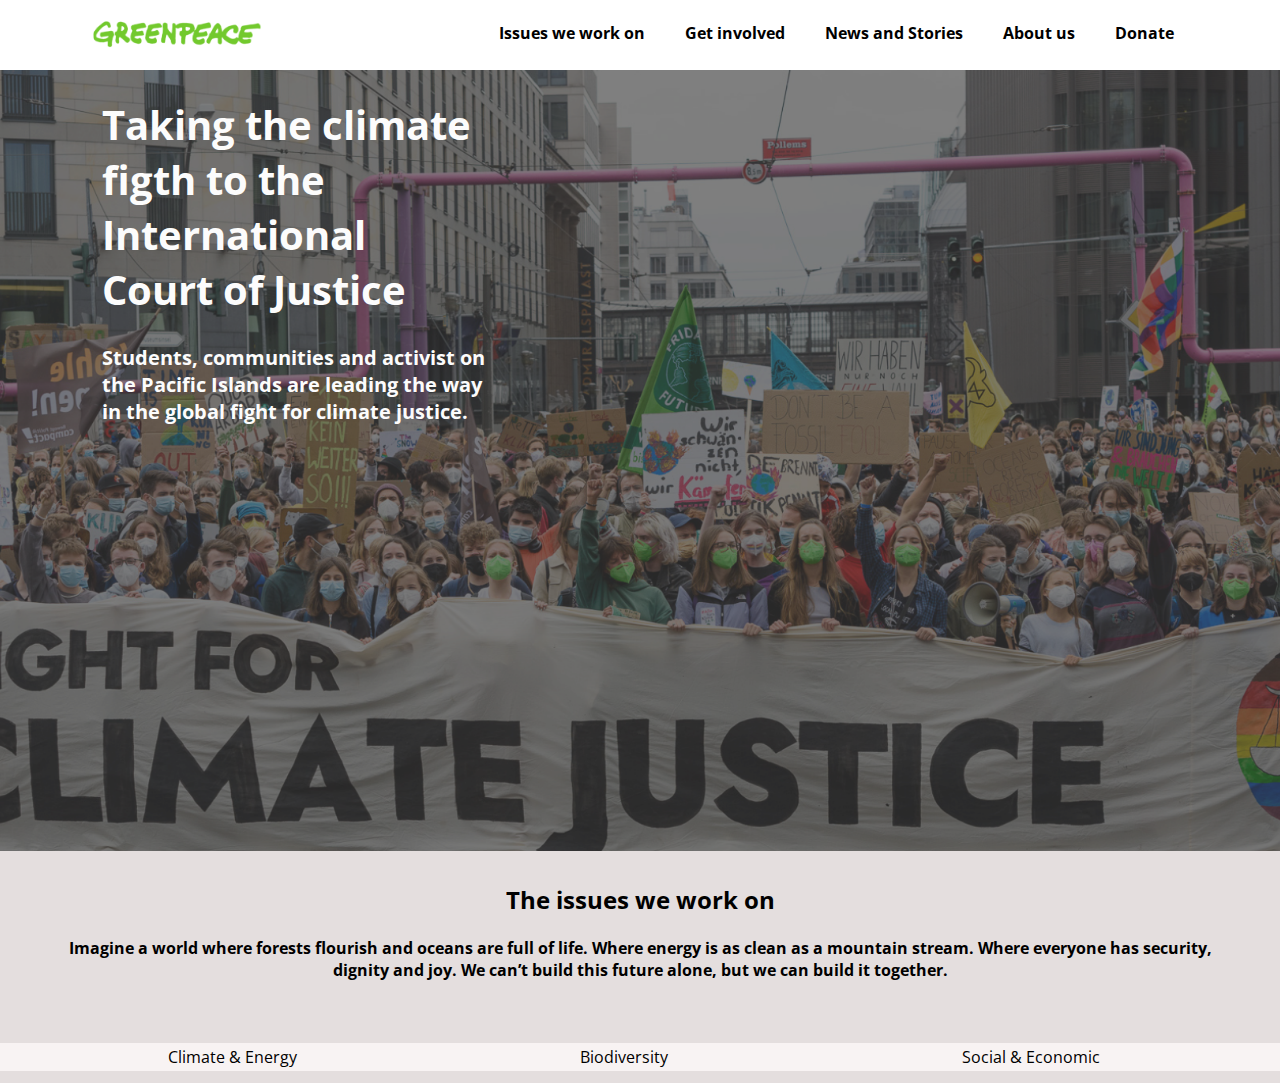
<file: index.html>
<!DOCTYPE html>
<html lang="en">
  <head>
    <meta charset="UTF-8" />
    <meta name="viewport" content="width=device-width, initial-scale=1.0" />
    <link rel="stylesheet" href="styles.css" />
    <link rel="preconnect" href="https://fonts.googleapis.com" />
    <link rel="preconnect" href="https://fonts.gstatic.com" crossorigin />
    <link
      href="https://fonts.googleapis.com/css2?family=Open+Sans:ital,wght@0,300..800;1,300..800&display=swap"
      rel="stylesheet"
    />
    <title>Greenpeace International</title>
    <link rel="icon" href="/favicon-16x16.png" type="image/x-icon" />
  </head>

  <body>
    <header>
      <div class="logo">
        <a href="http://127.0.0.1:5500/index.html"
          ><img src="/greenpeacelogo.png" alt="logo" width="180px"
        /></a>
      </div>
      <nav>
        <ul>
          <li><a href="/issues.html"> Issues we work on</a></li>
          <li><a href="/getinvolved.html">Get involved</a></li>
          <li><a href="/news&story.html">News and Stories</a></li>
          <li><a href="/aboutus.html">About us</a></li>
          <li><a href="/donate.html" class="donate-btn">Donate</a></li>
        </ul>
      </nav>
    </header>

    <main>
      <div class="texto">
        <h1>Taking the climate figth to the International Court of Justice</h1>
        <h4>
          Students, communities and activist on the Pacific Islands are leading
          the way in the global fight for climate justice.
        </h4>
      </div>
      <div class="moreinfo">
        <div class="textNOTmain">
          <h2>The issues we work on</h2>
          <h4>
            Imagine a world where forests flourish and oceans are full of life.
            Where energy is as clean as a mountain stream. Where everyone has
            security, dignity and joy. We can’t build this future alone, but we
            can build it together.
          </h4>
        </div>

        <table>
          <tr>
            <td>Climate & Energy</td>

            <td>Biodiversity</td>

            <td>Social & Economic</td>
          </tr>
        </table>
      </div>
    </main>
  </body>
</html>
</file>
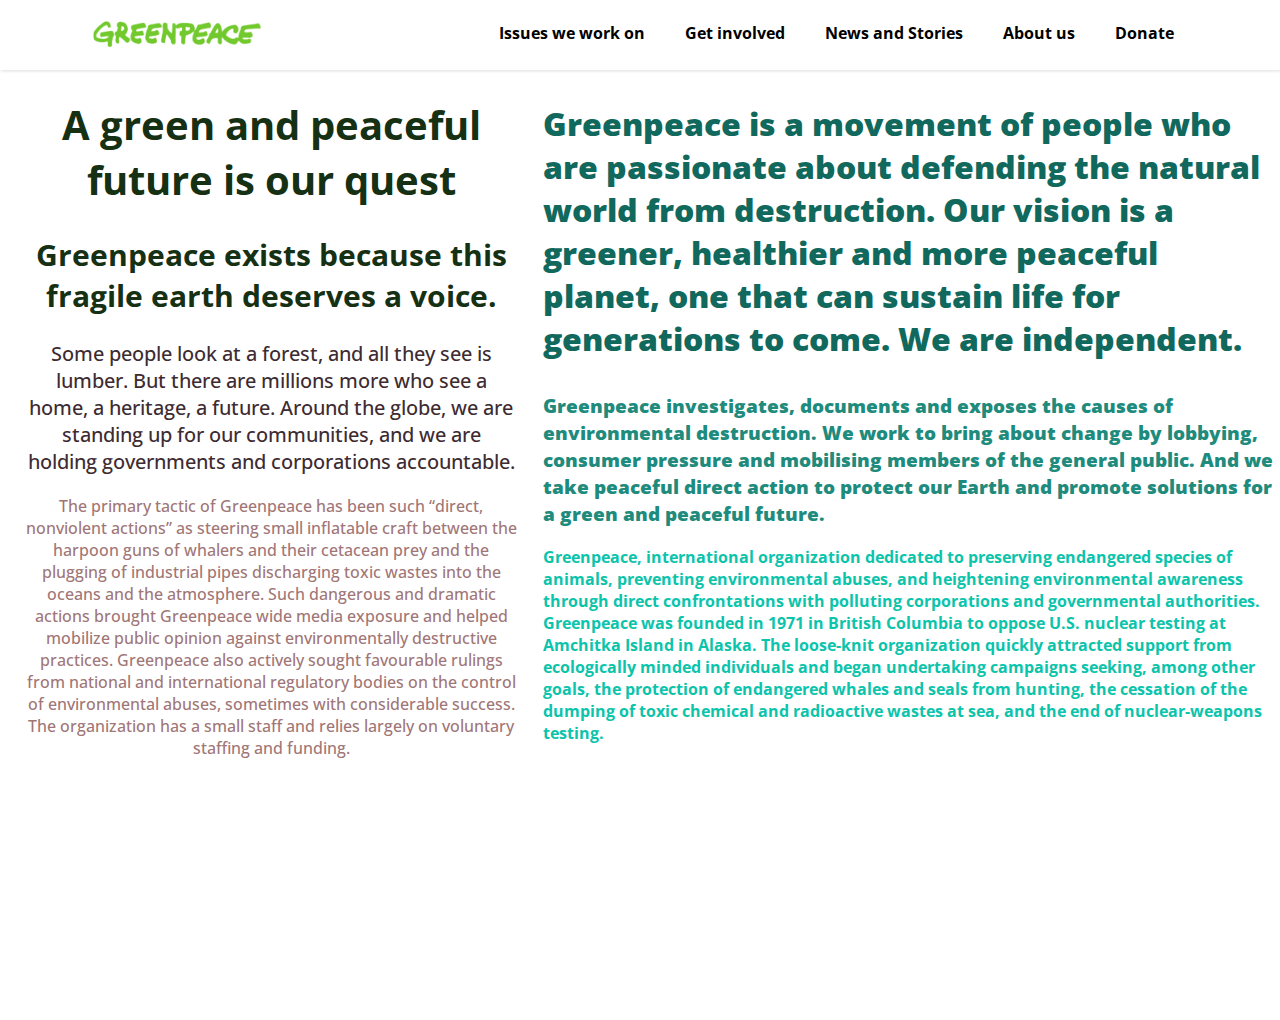
<file: aboutus.html>
<!DOCTYPE html>
<html lang="en">
  <head>
    <meta charset="UTF-8" />
    <meta name="viewport" content="width=device-width, initial-scale=1.0" />
    <link rel="stylesheet" href="styles.css" />
    <link rel="preconnect" href="https://fonts.googleapis.com" />
    <link rel="preconnect" href="https://fonts.gstatic.com" crossorigin />
    <link
      href="https://fonts.googleapis.com/css2?family=Open+Sans:ital,wght@0,300..800;1,300..800&display=swap"
      rel="stylesheet"
    />
    <title>Greenpeace International</title>
    <link rel="icon" href="/favicon-16x16.png" type="image/x-icon" />
  </head>
  <body>
    <header>
      <div class="logo">
        <a href="http://127.0.0.1:5500/index.html"
          ><img src="/greenpeacelogo.png" alt="logo" width="180px"
        /></a>
      </div>
      <nav>
        <ul>
          <li><a href="/issues.html"> Issues we work on</a></li>
          <li><a href="/getinvolved.html">Get involved</a></li>
          <li><a href="/news&story.html">News and Stories</a></li>
          <li><a href="/aboutus.html">About us</a></li>
          <li><a href="/donate.html" class="donate-btn">Donate</a></li>
        </ul>
      </nav>
    </header>
    <main class="special">
      <div class="othertext">
        <h1>A green and peaceful future is our quest</h1>
        <h2>Greenpeace exists because this fragile earth deserves a voice.</h2>

        <p>
          Some people look at a forest, and all they see is lumber. But there
          are millions more who see a home, a heritage, a future. Around the
          globe, we are standing up for our communities, and we are holding
          governments and corporations accountable.
        </p>
        <p class="fslast">
          The primary tactic of Greenpeace has been such “direct, nonviolent
          actions” as steering small inflatable craft between the harpoon guns
          of whalers and their cetacean prey and the plugging of industrial
          pipes discharging toxic wastes into the oceans and the atmosphere.
          Such dangerous and dramatic actions brought Greenpeace wide media
          exposure and helped mobilize public opinion against environmentally
          destructive practices. Greenpeace also actively sought favourable
          rulings from national and international regulatory bodies on the
          control of environmental abuses, sometimes with considerable success.
          The organization has a small staff and relies largely on voluntary
          staffing and funding.
        </p>
      </div>
      <div class="wrap">
        <p class="aboutusaside">
          Greenpeace is a movement of people who are passionate about defending
          the natural world from destruction. Our vision is a greener, healthier
          and more peaceful planet, one that can sustain life for generations to
          come. We are independent.
        </p>
        <p class="aboutsecond">
          Greenpeace investigates, documents and exposes the causes of
          environmental destruction. We work to bring about change by lobbying,
          consumer pressure and mobilising members of the general public. And we
          take peaceful direct action to protect our Earth and promote solutions
          for a green and peaceful future.
        </p>
        <p class="aboutuslast">
          Greenpeace, international organization dedicated to preserving
          endangered species of animals, preventing environmental abuses, and
          heightening environmental awareness through direct confrontations with
          polluting corporations and governmental authorities. Greenpeace was
          founded in 1971 in British Columbia to oppose U.S. nuclear testing at
          Amchitka Island in Alaska. The loose-knit organization quickly
          attracted support from ecologically minded individuals and began
          undertaking campaigns seeking, among other goals, the protection of
          endangered whales and seals from hunting, the cessation of the dumping
          of toxic chemical and radioactive wastes at sea, and the end of
          nuclear-weapons testing.
        </p>
      </div>
    </main>
  </body>
</html>
</file>
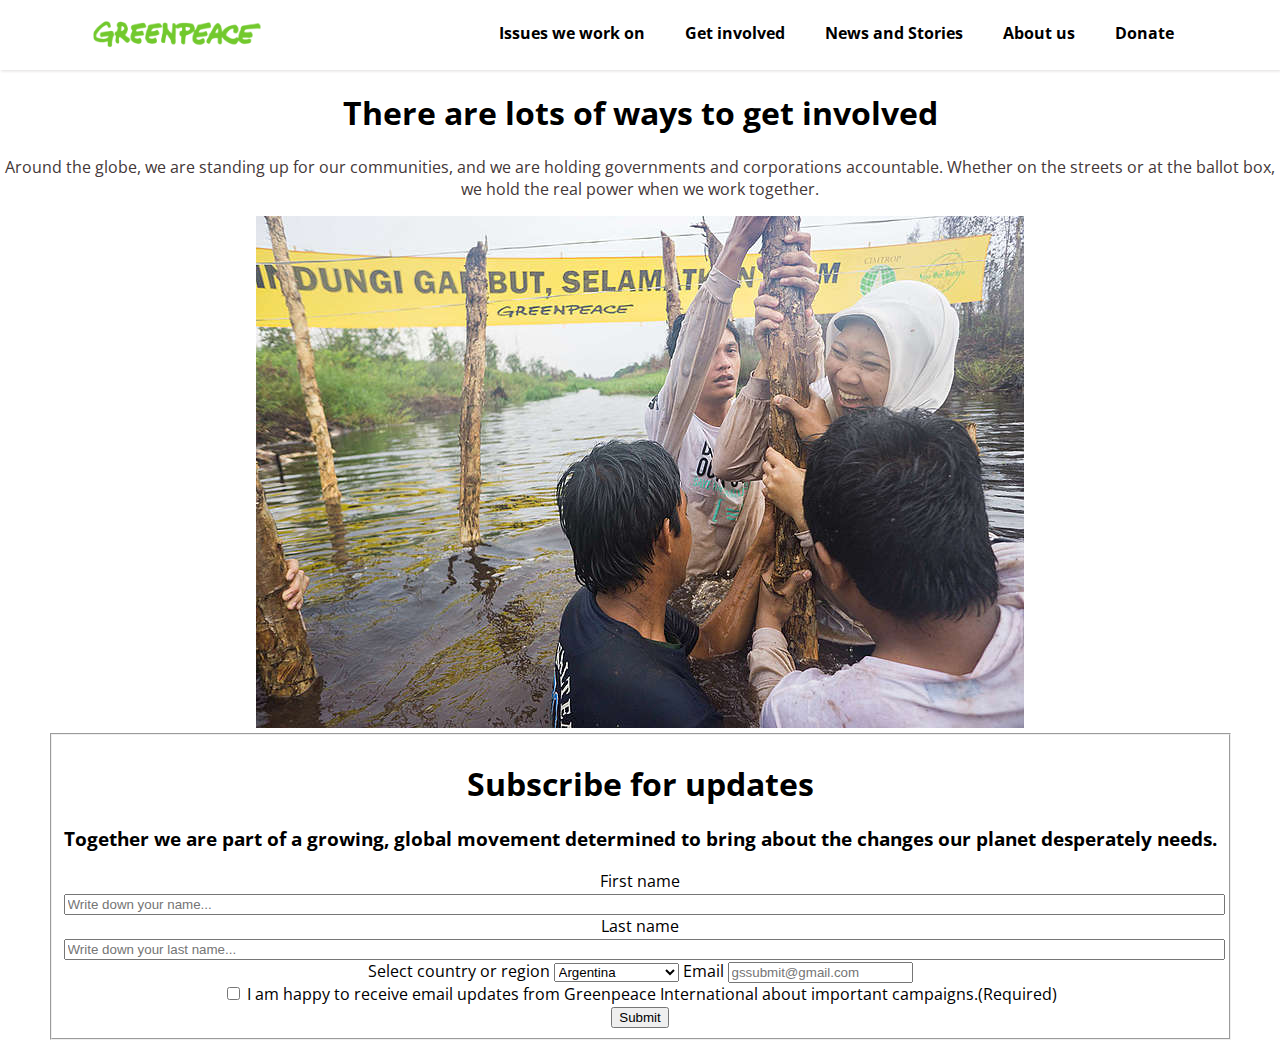
<file: getinvolved.html>
<!DOCTYPE html>
<html lang="en">
  <head>
    <meta charset="UTF-8" />
    <meta name="viewport" content="width=device-width, initial-scale=1.0" />
    <link rel="stylesheet" href="styles.css" />
    <link rel="preconnect" href="https://fonts.googleapis.com" />
    <link rel="preconnect" href="https://fonts.gstatic.com" crossorigin />
    <link
      href="https://fonts.googleapis.com/css2?family=Open+Sans:ital,wght@0,300..800;1,300..800&display=swap"
      rel="stylesheet"
    />
    <title>Greenpeace International</title>
    <link rel="icon" href="/favicon-16x16.png" type="image/x-icon" />
  </head>
  <body>
    <header>
      <div class="logo">
        <a href="http://127.0.0.1:5500/index.html"
          ><img src="/greenpeacelogo.png" alt="logo" width="180px"
        /></a>
      </div>
      <nav>
        <ul>
          <li><a href="/issues.html"> Issues we work on</a></li>
          <li><a href="/getinvolved.html">Get involved</a></li>
          <li><a href="/news&story.html">News and Stories</a></li>
          <li><a href="/aboutus.html">About us</a></li>
          <li><a href="/donate.html" class="donate-btn">Donate</a></li>
        </ul>
      </nav>
    </header>
    <main class="getinvolved">
      <div>
        <h1>There are lots of ways to get involved</h1>
        <p>
          Around the globe, we are standing up for our communities, and we are
          holding governments and corporations accountable. Whether on the
          streets or at the ballot box, we hold the real power when we work
          together.
        </p>
        <div>
          <img src="/involve.jpg" alt="peoplecaring" />
        </div>
      </div>
      <form action="">
        <fieldset>
          <h1>Subscribe for updates</h1>
          <h3>
            Together we are part of a growing, global movement determined to
            bring about the changes our planet desperately needs.
          </h3>
          <label for="fname">First name</label>
          <input
            type="text"
            id="fname"
            name="fname"
            placeholder="Write down your name..."
          />
          <label for="fname">Last name</label>
          <input
            type="text"
            id="lname"
            name="lname"
            placeholder="Write down your last name..."
          /><br />
          <label for="country">Select country or region</label>
          <select name="country" id="country">
            <option value="argentina">Argentina</option>
            <option value="americansomoa">American Somoa</option>
            <option value="albania">Albania</option>
            <option value="algeria">Algeria</option>
            <option value="andorra">Andorra</option>
            <option value="angola">Angola</option>
            <option value="anguilla">Anguilla</option>
            <option value="antarctica">Antarctica</option>
            <option value="bahamas">Bahamas</option>
            <option value="bolivia">Bolivia</option>
            <option value="brazil">Brazil</option>
          </select>
          <label for="email">Email</label>
          <input type="email" id="email" name="email"
          placeholder="gssubmit@gmail.com""><br />
          <input
            type="checkbox"
            id="conditions"
            name="conditions"
            value="Accept"
          />
          <label for="conditions">
            I am happy to receive email updates from Greenpeace International
            about important campaigns.(Required)</label
          ><br />
          <input type="submit" value="Submit" />
        </fieldset>
      </form>
    </main>
  </body>
</html>
</file>
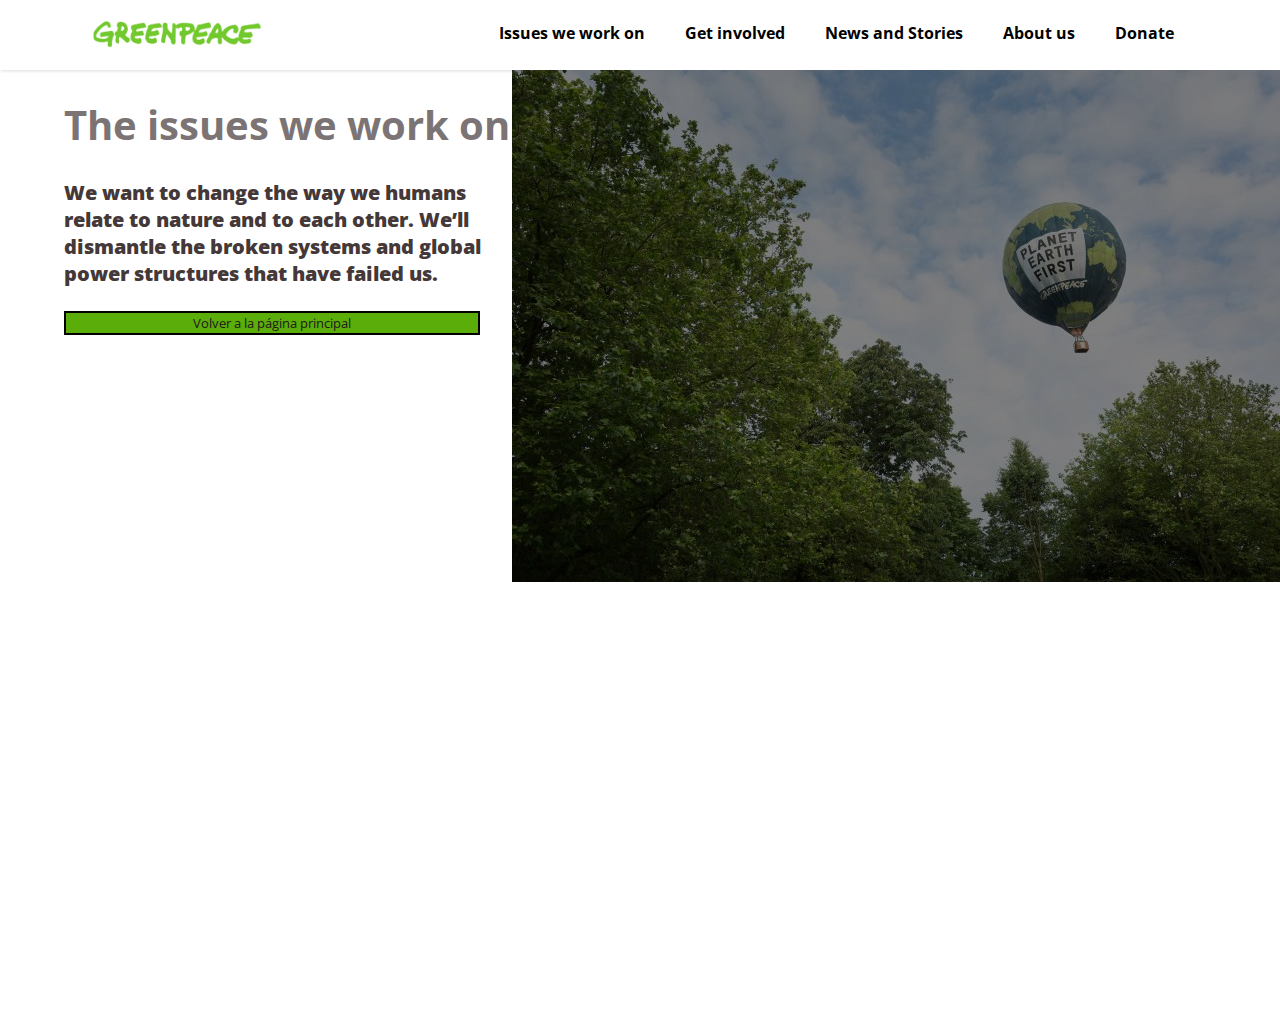
<file: issues.html>
<!DOCTYPE html>
<html lang="en">
  <head>
    <meta charset="UTF-8" />
    <meta name="viewport" content="width=device-width, initial-scale=1.0" />
    <link rel="stylesheet" href="styles.css" />
    <link rel="preconnect" href="https://fonts.googleapis.com" />
    <link rel="preconnect" href="https://fonts.gstatic.com" crossorigin />
    <link
      href="https://fonts.googleapis.com/css2?family=Open+Sans:ital,wght@0,300..800;1,300..800&display=swap"
      rel="stylesheet"
    />
    <title>What we do - Greenpeace International</title>
    <link rel="icon" href="/favicon-16x16.png" type="image/x-icon" />
  </head>
  <body>
    <header>
      <div class="logo">
        <a href="http://127.0.0.1:5500/index.html"
          ><img src="/greenpeacelogo.png" alt="logo" width="180px"
        /></a>
      </div>
      <nav>
        <ul>
          <li><a href="/issues.html"> Issues we work on</a></li>
          <li><a href="/getinvolved.html">Get involved</a></li>
          <li><a href="/news&story.html">News and Stories</a></li>
          <li><a href="/aboutus.html">About us</a></li>
          <li><a href="/donate.html" class="donate-btn">Donate</a></li>
        </ul>
      </nav>
    </header>

    <main class="special">
      <div class="secondtext">
        <h1>The issues we work on</h1>
        <p>
          We want to change the way we humans relate to nature and to each
          other. We’ll dismantle the broken systems and global power structures
          that have failed us.
        </p>
        <a href="/index.html"><button>Volver a la página principal</button></a>
      </div>
      <div>
        <img src="/issues.png" alt="issues" />
      </div>
    </main>
  </body>
</html>
</file>
<file: styles.css>
body{
    font-family: "Open Sans", sans-serif ;
    margin: auto;
    /*overflow: hidden;*/
}

header{
    height: 70px;
    background-color: white;
    display: flex;
    justify-content: space-around;
    align-items: center;
    box-shadow: 1px 1px 3px #dfdddd;
   
}

ul{
    display: flex;
    list-style-type: none; 
}

ul li a{
    padding: 0 20px;
    text-decoration: none;
    color: black;
    font-weight: 700;
    display: inline-block;
}

li a::after{
    content: '';
    display: block;
    height: 4px;
    width: 0px;
    background: #66cc00;
    transition: all .5s;

}
li a:hover::after{
    width: 100%;
}
main{
   width: 100%; /*so, i changed this fron vw to percentage cause the scrollbar appeard, and i wanted to remove it. im pasting below the link so i wont forget */
   height: 100vh;
   display: flex;
   flex-direction: column;
   align-items: left;
   justify-content: left;
   background:url(/climate.png); /*if its just a backgrpund img its better to use ir here, but if its relevant to the content of the web page, then it should be in the html cause it enables us to write down some specific description*/
   background-size: cover;
   background-position: center;
   margin-bottom: 50px;
   
}
.texto{
    color: rgb(252, 252, 252);
    text-align: left;
    width: 30%;
    font-size: 20px;
    font-weight:900;
    padding-left: 8%;
   
}
main.special{
    background: none;
    display: flex;
    flex-direction: row;
  

}
div.moreinfo{
    margin-top: 400px;
    height: 80vh;
    background-color: rgb(228, 222, 222);
    align-content: center;
    text-align: center;
    margin-bottom: 400px;
    display: flex;
    flex-wrap: wrap;
    
}
.secondtext{
    color: rgb(124, 116, 116);
    text-align: left;
    width: 40%;
    font-size: 20px;
    font-weight:900;
    padding-left: 5%; 
}
.othertext{
    color: rgb(22, 48, 19);
    text-align: center;
    width: 100%;
    font-size: 20px;
    font-weight:500;
    padding-left: 2%; 
    padding-right:2% ;
}
.othertext>p{
    color: rgb(61, 43, 49);
}

div.textNOTmain{
  flex-direction: column;
padding-left: 5%;
padding-right: 5%;
  height: 50%;
  
}
p {
color: rgb(68, 56, 56);
 }

 form:root {
    box-sizing: border-box;
  }
  
  *,
  *::before,
  *::after {
    box-sizing: inherit;
  }

button,input[type="submit"],
input::file-selector-button {
  cursor: pointer;
}
input[type=text]{
    width: 100%;
}
.getinvolved{
    background: none;
flex-wrap: nowrap;
align-items: center;
text-align: center;}

div.img{
    width: 100%;
}
table{
    margin-top: 5%;
    background-color: #f8f3f3;
    width: 100%;
}

button{
    background-color: #5bad09;
    border: 2px solid black;
    color: #201818;
    width: 400px;
    font-family: "Open Sans", sans-serif;
}


button:hover {
    background-color: #104e0e; /* Green */
    color: white; 
}
.aboutusaside{
    color: #11685c;
    font-weight: 900;
    font-size: xx-large;
}

.aboutsecond{
    color: #1e8b7d;
    font-weight: 900;
    font-size: larger;
}
.aboutuslast{
    color: #0bc4ab;
    font-weight: 700;
    font-size:medium;

}
.wrap{
    width: 150%;
}
p.fslast{
   color: rgb(160, 118, 118);
   font-size: medium;
}
/*div.articulos{
    display: flex;
    justify-content: space-around;

}
div.textNOTmain{
    align-items: center;
    font-size: 20px;
}

div.formulario{
    height: 80vh;
    background-color: rgb(253, 247, 247);
}
*/

/*div.textNOTmain >h2{
text-align: justify;
}*/
/*explanation of vw to percentage: https://polypane.app/blog/strategies-for-dealing-with-horizontal-overflows/#:~:text=The%20easy%20fix%20is%20to,element%20to%20prevent%20the%20scrollbar.*/
/*linear gradient es para modificar el degradé del color de una imagen, 
estéticamente ayuda a que se contraste mejor las palabras arriba de la imagen*/
</file>
